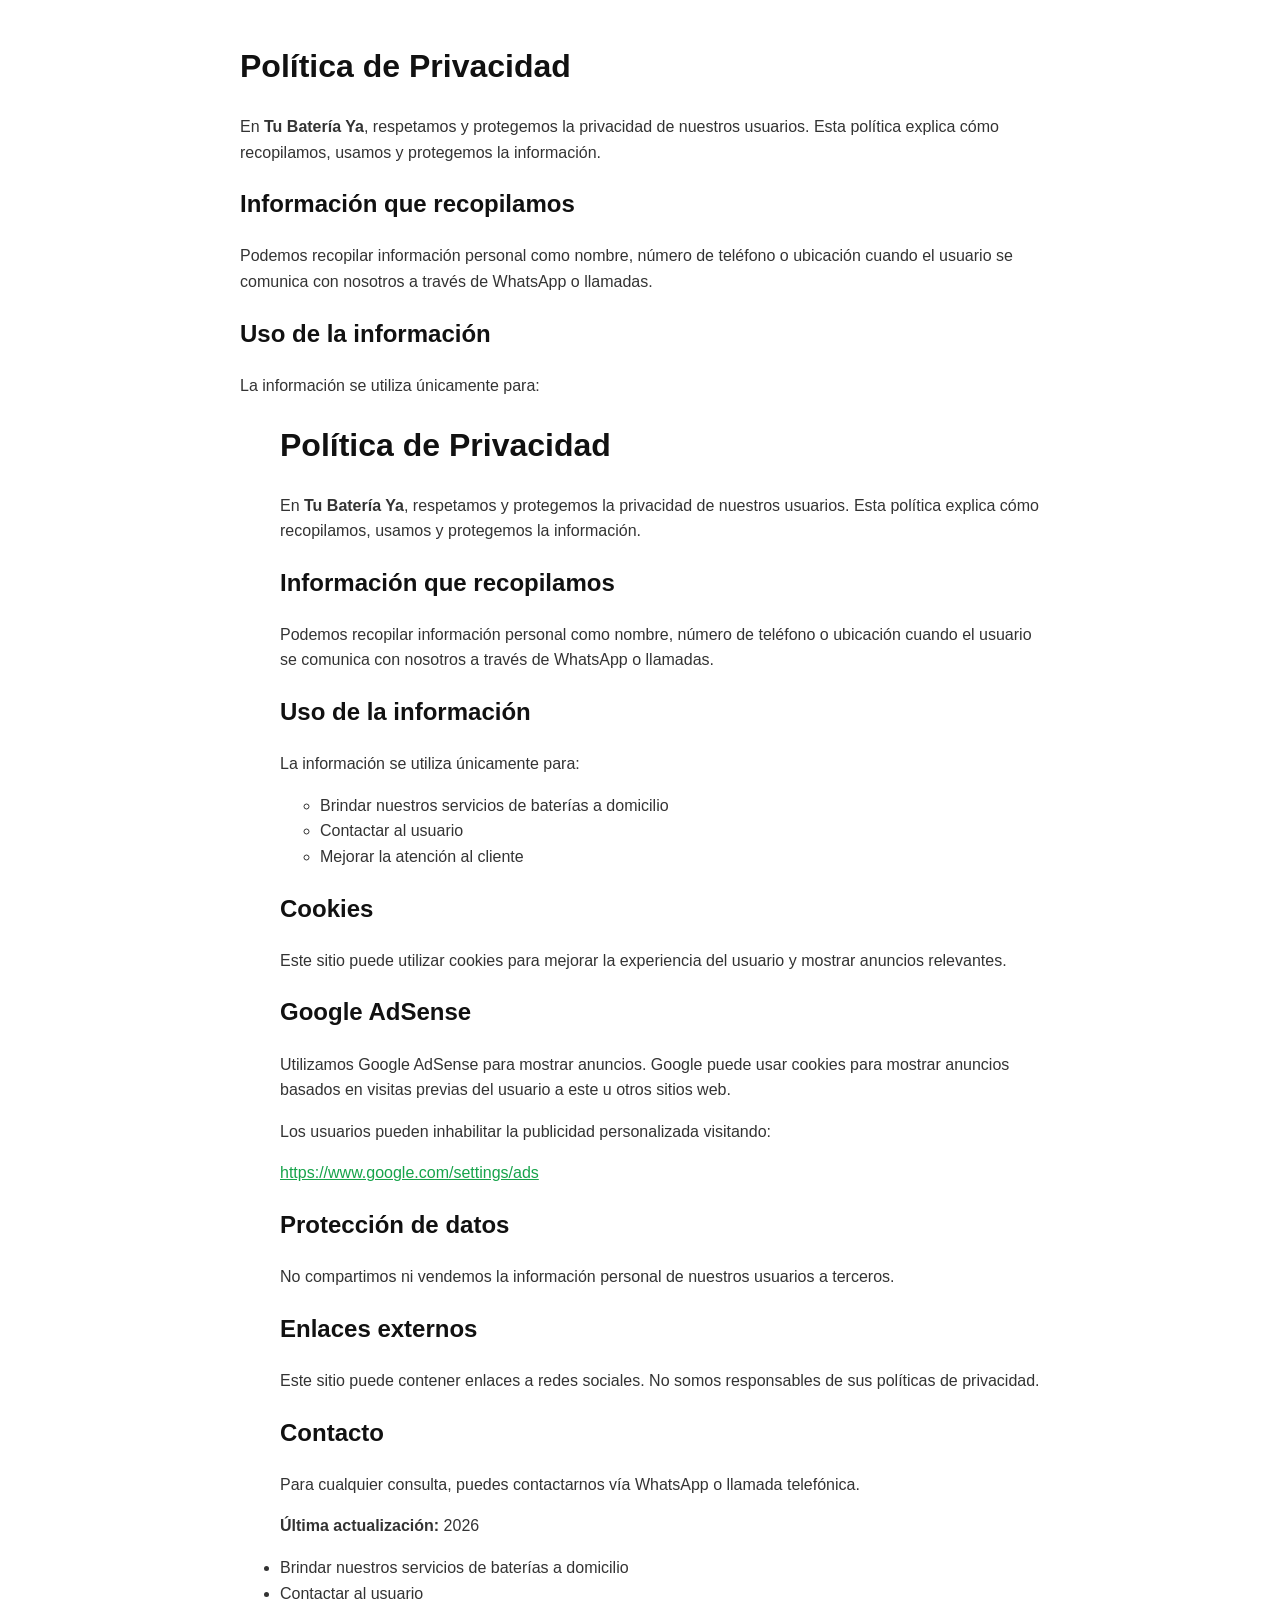
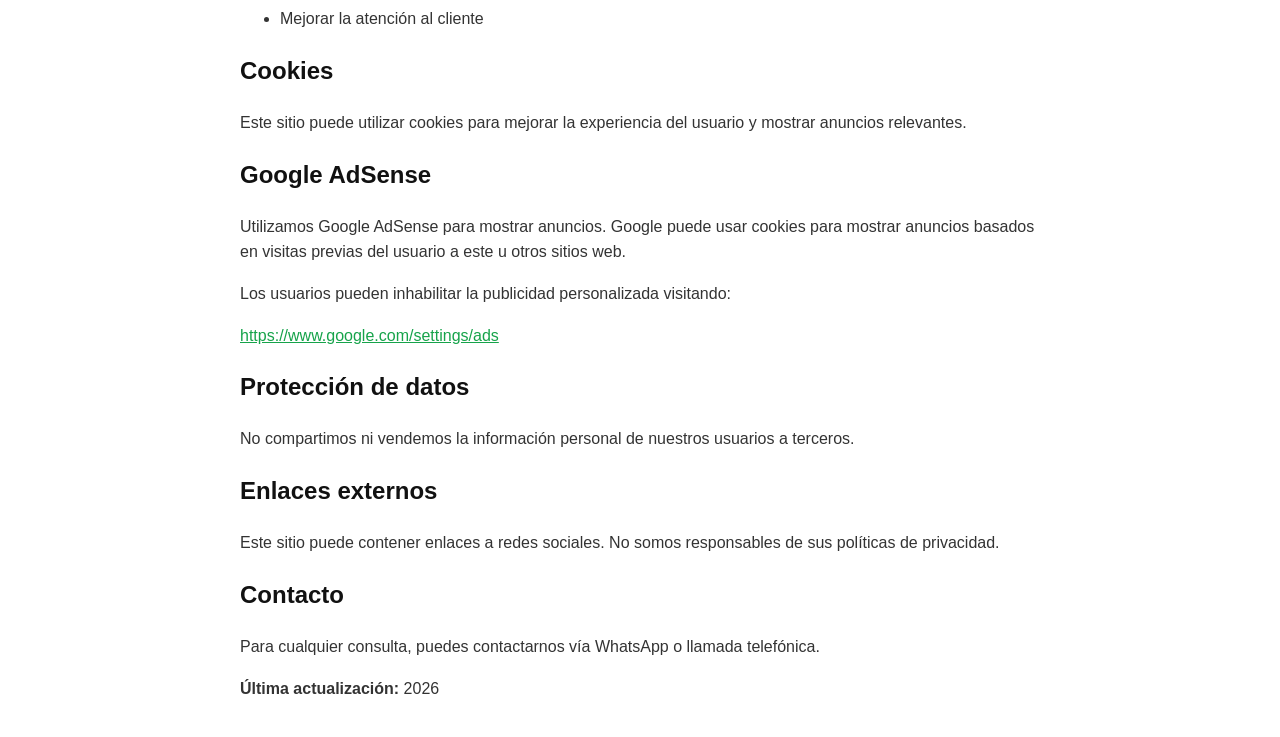
<file: politica.html>
<!DOCTYPE html>
<html lang="es">
<head>
<meta charset="UTF-8">
<meta name="viewport" content="width=device-width, initial-scale=1.0">
<title>Política de Privacidad | Tu Batería Ya</title>
<style>
body{font-family:Arial, sans-serif;max-width:800px;margin:auto;padding:20px;line-height:1.6;color:#333}
h1,h2{color:#111}
a{color:#16a34a}
</style>
</head>
<body>

<h1>Política de Privacidad</h1>

<p>En <strong>Tu Batería Ya</strong>, respetamos y protegemos la privacidad de nuestros usuarios. Esta política explica cómo recopilamos, usamos y protegemos la información.</p>

<h2>Información que recopilamos</h2>
<p>Podemos recopilar información personal como nombre, número de teléfono o ubicación cuando el usuario se comunica con nosotros a través de WhatsApp o llamadas.</p>

<h2>Uso de la información</h2>
<p>La información se utiliza únicamente para:</p>
<ul><!DOCTYPE html>
<html lang="es">
<head>
<meta charset="UTF-8">
<meta name="viewport" content="width=device-width, initial-scale=1.0">
<title>Política de Privacidad | Tu Batería Ya</title>
<style>
body{font-family:Arial, sans-serif;max-width:800px;margin:auto;padding:20px;line-height:1.6;color:#333}
h1,h2{color:#111}
a{color:#16a34a}
</style>
</head>
<body>

<h1>Política de Privacidad</h1>

<p>En <strong>Tu Batería Ya</strong>, respetamos y protegemos la privacidad de nuestros usuarios. Esta política explica cómo recopilamos, usamos y protegemos la información.</p>

<h2>Información que recopilamos</h2>
<p>Podemos recopilar información personal como nombre, número de teléfono o ubicación cuando el usuario se comunica con nosotros a través de WhatsApp o llamadas.</p>

<h2>Uso de la información</h2>
<p>La información se utiliza únicamente para:</p>
<ul>
<li>Brindar nuestros servicios de baterías a domicilio</li>
<li>Contactar al usuario</li>
<li>Mejorar la atención al cliente</li>
</ul>

<h2>Cookies</h2>
<p>Este sitio puede utilizar cookies para mejorar la experiencia del usuario y mostrar anuncios relevantes.</p>

<h2>Google AdSense</h2>
<p>Utilizamos Google AdSense para mostrar anuncios. Google puede usar cookies para mostrar anuncios basados en visitas previas del usuario a este u otros sitios web.</p>

<p>Los usuarios pueden inhabilitar la publicidad personalizada visitando:</p>
<p><a href="https://www.google.com/settings/ads" target="_blank">https://www.google.com/settings/ads</a></p>

<h2>Protección de datos</h2>
<p>No compartimos ni vendemos la información personal de nuestros usuarios a terceros.</p>

<h2>Enlaces externos</h2>
<p>Este sitio puede contener enlaces a redes sociales. No somos responsables de sus políticas de privacidad.</p>

<h2>Contacto</h2>
<p>Para cualquier consulta, puedes contactarnos vía WhatsApp o llamada telefónica.</p>

<p><strong>Última actualización:</strong> 2026</p>

</body>
</html>
<li>Brindar nuestros servicios de baterías a domicilio</li>
<li>Contactar al usuario</li>
<li>Mejorar la atención al cliente</li>
</ul>

<h2>Cookies</h2>
<p>Este sitio puede utilizar cookies para mejorar la experiencia del usuario y mostrar anuncios relevantes.</p>

<h2>Google AdSense</h2>
<p>Utilizamos Google AdSense para mostrar anuncios. Google puede usar cookies para mostrar anuncios basados en visitas previas del usuario a este u otros sitios web.</p>

<p>Los usuarios pueden inhabilitar la publicidad personalizada visitando:</p>
<p><a href="https://www.google.com/settings/ads" target="_blank">https://www.google.com/settings/ads</a></p>

<h2>Protección de datos</h2>
<p>No compartimos ni vendemos la información personal de nuestros usuarios a terceros.</p>

<h2>Enlaces externos</h2>
<p>Este sitio puede contener enlaces a redes sociales. No somos responsables de sus políticas de privacidad.</p>

<h2>Contacto</h2>
<p>Para cualquier consulta, puedes contactarnos vía WhatsApp o llamada telefónica.</p>

<p><strong>Última actualización:</strong> 2026</p>

</body>
</html>
</file>
